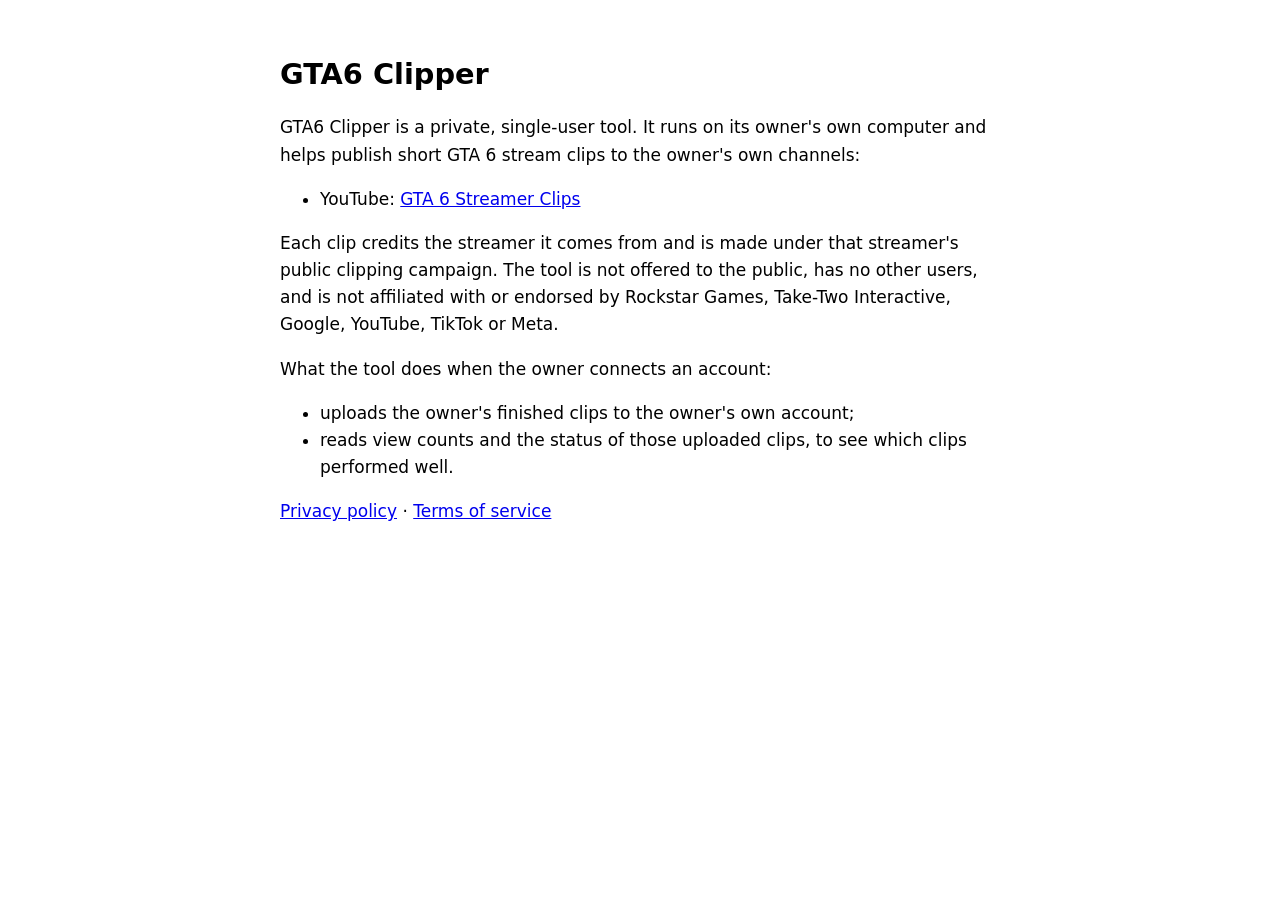
<file: index.html>
<!doctype html>
<html lang="en">
<head>
<meta charset="utf-8">
<meta name="viewport" content="width=device-width, initial-scale=1">
<title>GTA6 Clipper</title>
<link rel="stylesheet" href="style.css">
</head>
<body>
<main>
<h1>GTA6 Clipper</h1>
<p>GTA6 Clipper is a private, single-user tool. It runs on its owner's own computer and helps publish short
GTA 6 stream clips to the owner's own channels:</p>
<ul>
  <li>YouTube: <a href="https://www.youtube.com/@GTA6ClipsDisplay">GTA 6 Streamer Clips</a></li>
</ul>
<p>Each clip credits the streamer it comes from and is made under that streamer's public clipping campaign.
The tool is not offered to the public, has no other users, and is not affiliated with or endorsed by
Rockstar Games, Take-Two Interactive, Google, YouTube, TikTok or Meta.</p>
<p>What the tool does when the owner connects an account:</p>
<ul>
  <li>uploads the owner's finished clips to the owner's own account;</li>
  <li>reads view counts and the status of those uploaded clips, to see which clips performed well.</li>
</ul>
<p><a href="privacy.html">Privacy policy</a> · <a href="terms.html">Terms of service</a></p>
</main>
</body>
</html>
</file>
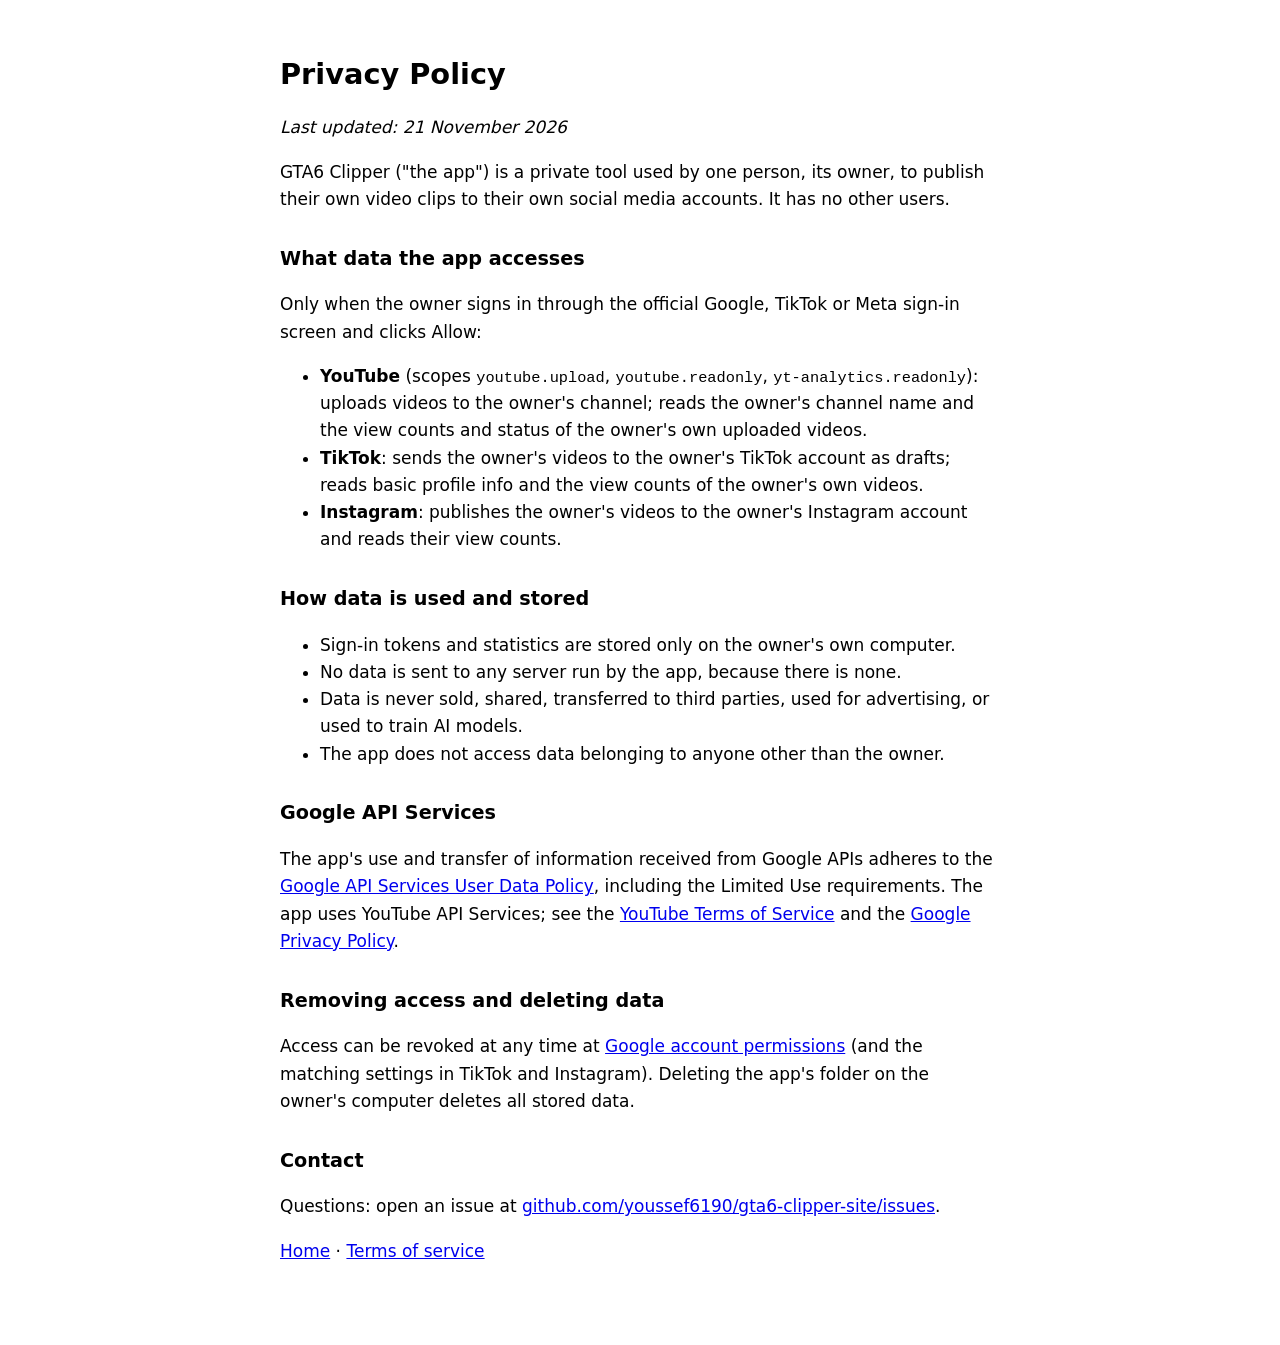
<file: privacy.html>
<!doctype html>
<html lang="en">
<head>
<meta charset="utf-8">
<meta name="viewport" content="width=device-width, initial-scale=1">
<title>GTA6 Clipper – Privacy Policy</title>
<link rel="stylesheet" href="style.css">
</head>
<body>
<main>
<h1>Privacy Policy</h1>
<p><em>Last updated: 21 November 2026</em></p>

<p>GTA6 Clipper ("the app") is a private tool used by one person, its owner, to publish their own video clips
to their own social media accounts. It has no other users.</p>

<h2>What data the app accesses</h2>
<p>Only when the owner signs in through the official Google, TikTok or Meta sign-in screen and clicks Allow:</p>
<ul>
  <li><strong>YouTube</strong> (scopes <code>youtube.upload</code>, <code>youtube.readonly</code>,
      <code>yt-analytics.readonly</code>): uploads videos to the owner's channel; reads the owner's channel
      name and the view counts and status of the owner's own uploaded videos.</li>
  <li><strong>TikTok</strong>: sends the owner's videos to the owner's TikTok account as drafts; reads basic
      profile info and the view counts of the owner's own videos.</li>
  <li><strong>Instagram</strong>: publishes the owner's videos to the owner's Instagram account and reads
      their view counts.</li>
</ul>

<h2>How data is used and stored</h2>
<ul>
  <li>Sign-in tokens and statistics are stored only on the owner's own computer.</li>
  <li>No data is sent to any server run by the app, because there is none.</li>
  <li>Data is never sold, shared, transferred to third parties, used for advertising, or used to train
      AI models.</li>
  <li>The app does not access data belonging to anyone other than the owner.</li>
</ul>

<h2>Google API Services</h2>
<p>The app's use and transfer of information received from Google APIs adheres to the
<a href="https://developers.google.com/terms/api-services-user-data-policy">Google API Services User Data Policy</a>,
including the Limited Use requirements. The app uses YouTube API Services; see the
<a href="https://www.youtube.com/t/terms">YouTube Terms of Service</a> and the
<a href="https://policies.google.com/privacy">Google Privacy Policy</a>.</p>

<h2>Removing access and deleting data</h2>
<p>Access can be revoked at any time at
<a href="https://myaccount.google.com/permissions">Google account permissions</a> (and the matching settings in
TikTok and Instagram). Deleting the app's folder on the owner's computer deletes all stored data.</p>

<h2>Contact</h2>
<p>Questions: open an issue at <a href="https://github.com/youssef6190/gta6-clipper-site/issues">github.com/youssef6190/gta6-clipper-site/issues</a>.</p>

<p><a href="index.html">Home</a> · <a href="terms.html">Terms of service</a></p>
</main>
</body>
</html>
</file>
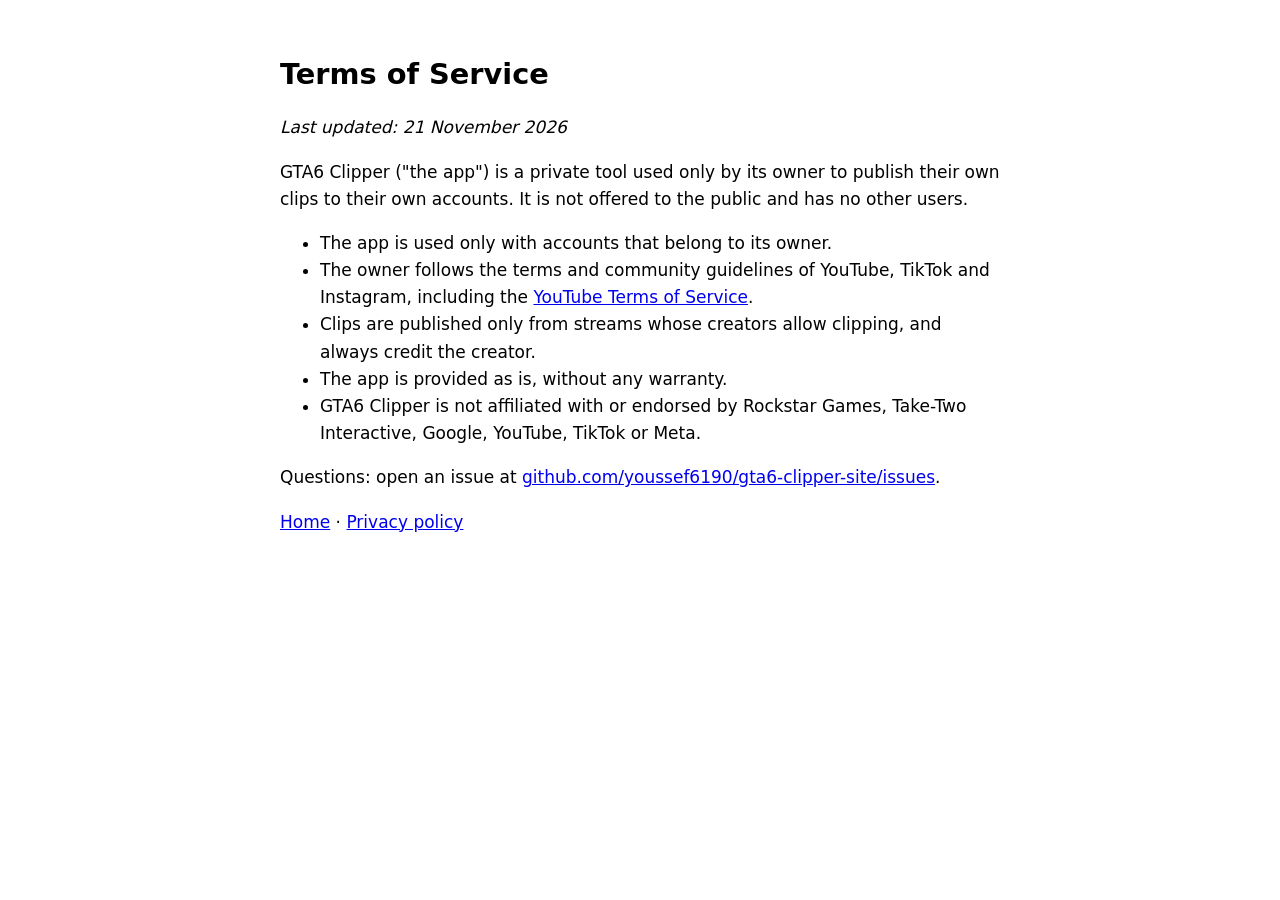
<file: terms.html>
<!doctype html>
<html lang="en">
<head>
<meta charset="utf-8">
<meta name="viewport" content="width=device-width, initial-scale=1">
<title>GTA6 Clipper – Terms of Service</title>
<link rel="stylesheet" href="style.css">
</head>
<body>
<main>
<h1>Terms of Service</h1>
<p><em>Last updated: 21 November 2026</em></p>

<p>GTA6 Clipper ("the app") is a private tool used only by its owner to publish their own clips to their own
accounts. It is not offered to the public and has no other users.</p>

<ul>
  <li>The app is used only with accounts that belong to its owner.</li>
  <li>The owner follows the terms and community guidelines of YouTube, TikTok and Instagram, including the
      <a href="https://www.youtube.com/t/terms">YouTube Terms of Service</a>.</li>
  <li>Clips are published only from streams whose creators allow clipping, and always credit the creator.</li>
  <li>The app is provided as is, without any warranty.</li>
  <li>GTA6 Clipper is not affiliated with or endorsed by Rockstar Games, Take-Two Interactive, Google, YouTube,
      TikTok or Meta.</li>
</ul>

<p>Questions: open an issue at <a href="https://github.com/youssef6190/gta6-clipper-site/issues">github.com/youssef6190/gta6-clipper-site/issues</a>.</p>

<p><a href="index.html">Home</a> · <a href="privacy.html">Privacy policy</a></p>
</main>
</body>
</html>
</file>
<file: style.css>
:root { color-scheme: light dark; }
body { margin: 0; font: 17px/1.6 system-ui, -apple-system, "Segoe UI", sans-serif; background: Canvas; color: CanvasText; }
main { max-width: 720px; margin: 0 auto; padding: 32px 16px 64px; }
h1 { font-size: 1.8rem; margin-bottom: .2em; }
h2 { font-size: 1.2rem; margin-top: 1.6em; }
code { font-size: .9em; }
</file>
